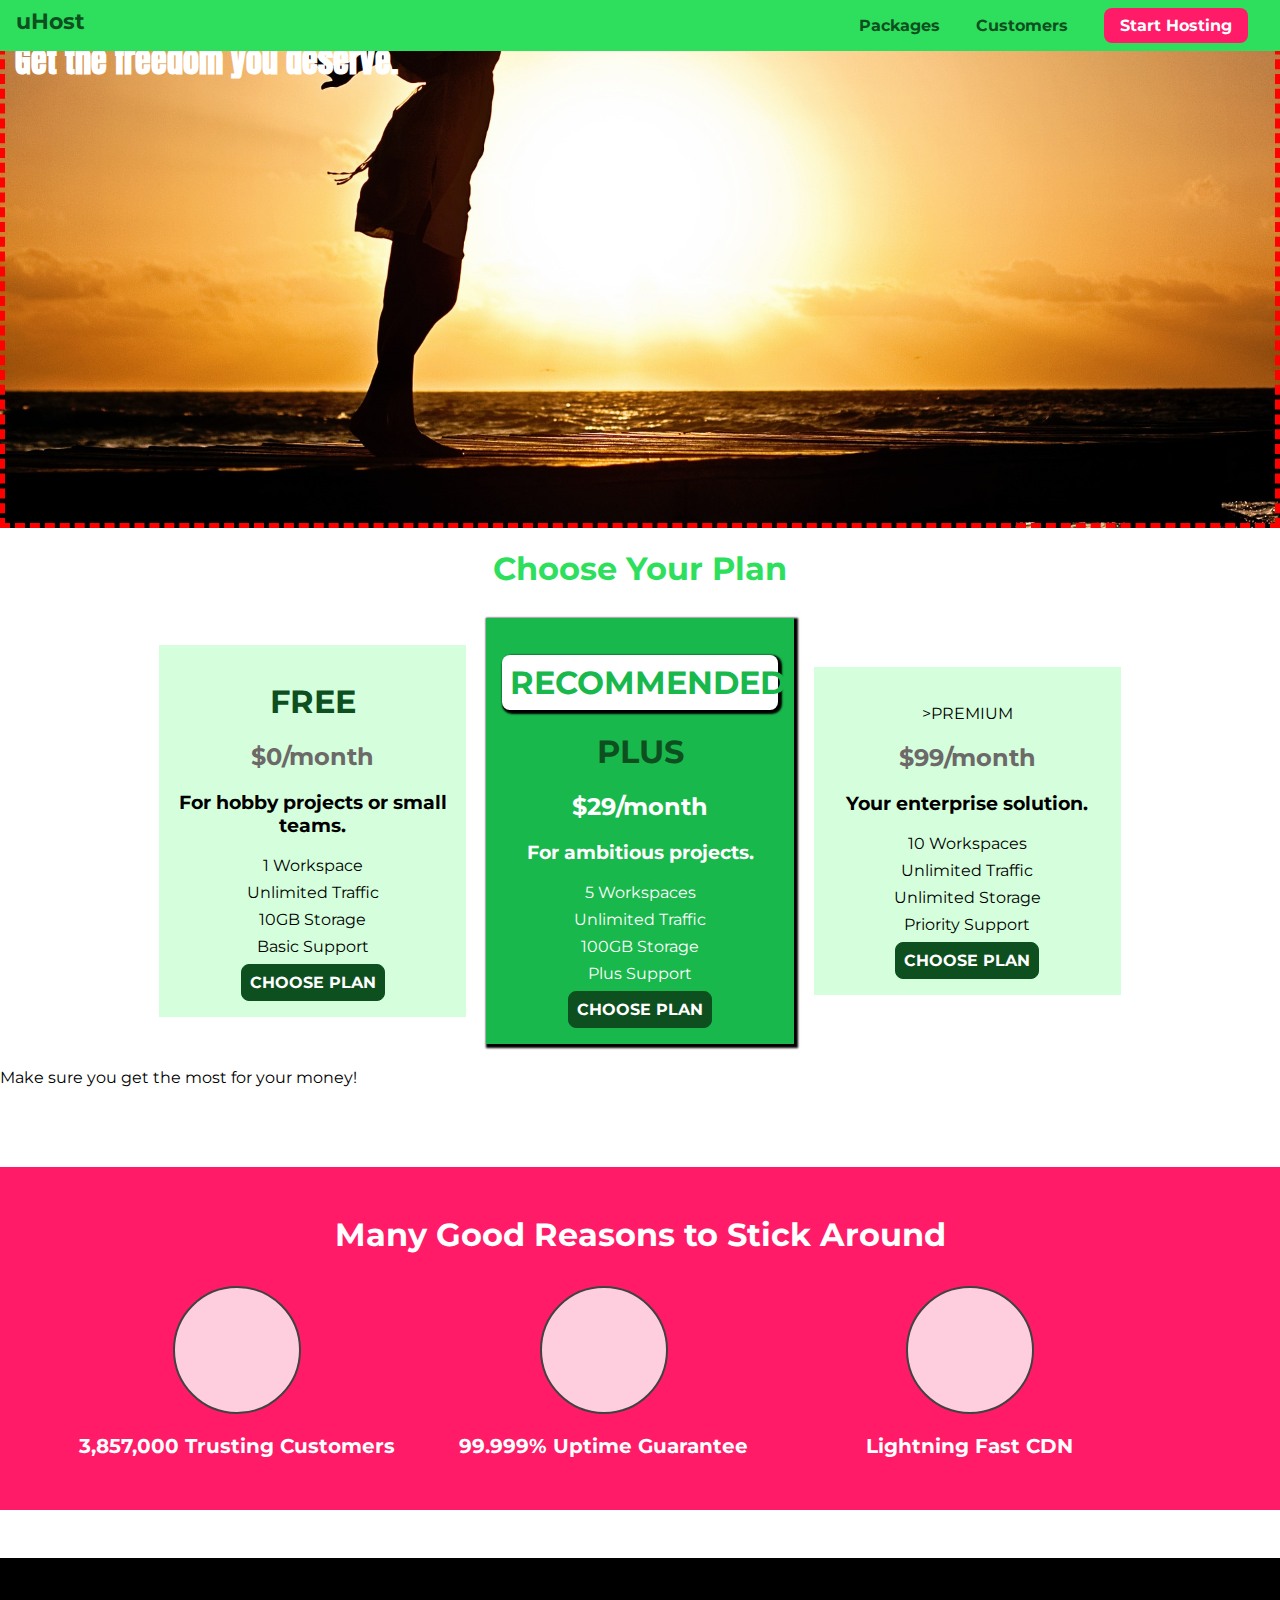
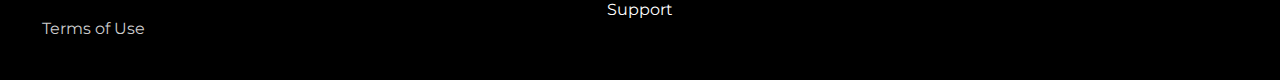
<file: index.html>
<!DOCTYPE html>
<html lang="en">
  <head>
    <meta charset="UTF-8" />
    <meta http-equiv="X-UA-Compatible" content="ie=edge" />
    <title>uHost</title>
    <link rel="shortcut icon" href="favicon.png" />
    <link
      href="https://fonts.googleapis.com/css?family=Anton"
      rel="stylesheet"
    />
    <link
      href="https://fonts.googleapis.com/css?family=Montserrat:400,700"
      rel="stylesheet"
    />
    <link rel="stylesheet" href="shared.css">
    <link rel="stylesheet" href="main.css" />
    
  </head>

  <body>
    <header class="main-header">
      <div>
        <a href="index.html" class="main-header__brand"> uHost </a>
      </div>
      <nav class="main-nav">
        <ul class="main-nav__items">
          <li class="main-nav__item">
            <a href="packages/index.html">Packages</a>
          </li>
          <li class="main-nav__item">
            <a href="customers/index.html">Customers</a>
          </li>
          <li class="main-nav__item main-nav__item--cta">
            <a href="start-hosting/index.html">Start Hosting</a>
          </li>
        </ul>
      </nav>
    </header>
    <main>
      <section id="product-overview">
        <h1>Get the freedom you deserve.</h1>
      </section>
      <section id="plans">
        <h1 class="section-title">Choose Your Plan</h1>
        <div class="plan__list">
          <article class="plan">
            <h1 class="plan__title">FREE</h1>
            <h2 class="plan__price">$0/month</h2>
            <h3>For hobby projects or small teams.</h3>
            <ul class="plan__features">
              <li>1 Workspace</li>
              <li>Unlimited Traffic</li>
              <li>10GB Storage</li>
              <li>Basic Support</li>
            </ul>
            <div>
              <button class="button">CHOOSE PLAN</button>
            </div>
          </article>
          <article class="plan plan--highlighted">
            <h1 class="plan__annotation">RECOMMENDED</h1>
            <h1 class="plan__title">PLUS</h1>
            <h2 class="plan__price">$29/month</h2>
            <h3>For ambitious projects.</h3>
            <ul class="plan__features">
              <li>5 Workspaces</li>
              <li>Unlimited Traffic</li>
              <li>100GB Storage</li>
              <li>Plus Support</li>
            </ul>
            <div>
              <button class="button">CHOOSE PLAN</button>
            </div>
          </article>
          <article class="plan">
            <h1 class="plan__title"></h1>>PREMIUM</h1>
            <h2 class="plan__price">$99/month</h2>
            <h3>Your enterprise solution.</h3>
            <ul class="plan__features">
              <li>10 Workspaces</li>
              <li>Unlimited Traffic</li>
              <li>Unlimited Storage</li>
              <li>Priority Support</li>
            </ul>
            <div>
              <button class="button">CHOOSE PLAN</button>
            </div>
          </article>
        </div>
        <p>Make sure you get the most for your money!</p>
      </section>
      <section id="key-features">
        <h1 class="section-title">Many Good Reasons to Stick Around</h1>
        <ul class="key-features__list">
            <li class="key-feature">
                <div class="key-feature__image">

                </div>
                <p class="key-feature__description">3,857,000 Trusting Customers</p>
            </li>
            <li class="key-feature">
                <div class="key-feature__image">

                </div>
                <p class="key-feature__description">99.999% Uptime Guarantee</p>
            </li>
            <li class="key-feature">
                <div class="key-feature__image">

                </div>
                <p class="key-feature__description">Lightning Fast CDN</p>
            </li>
        </ul>
    </section>
    </main>
    <footer class="main-footer">
      <nav>
          <ul class="main-footer__links">
              <li class="main-footer__link">
                  <a href="#">Support</a>
              </li>
              <li>
                  <a href="#">Terms of Use</a>
              </li>
          </ul>
      </nav>
  </footer>

  </body>
</html>
</file>
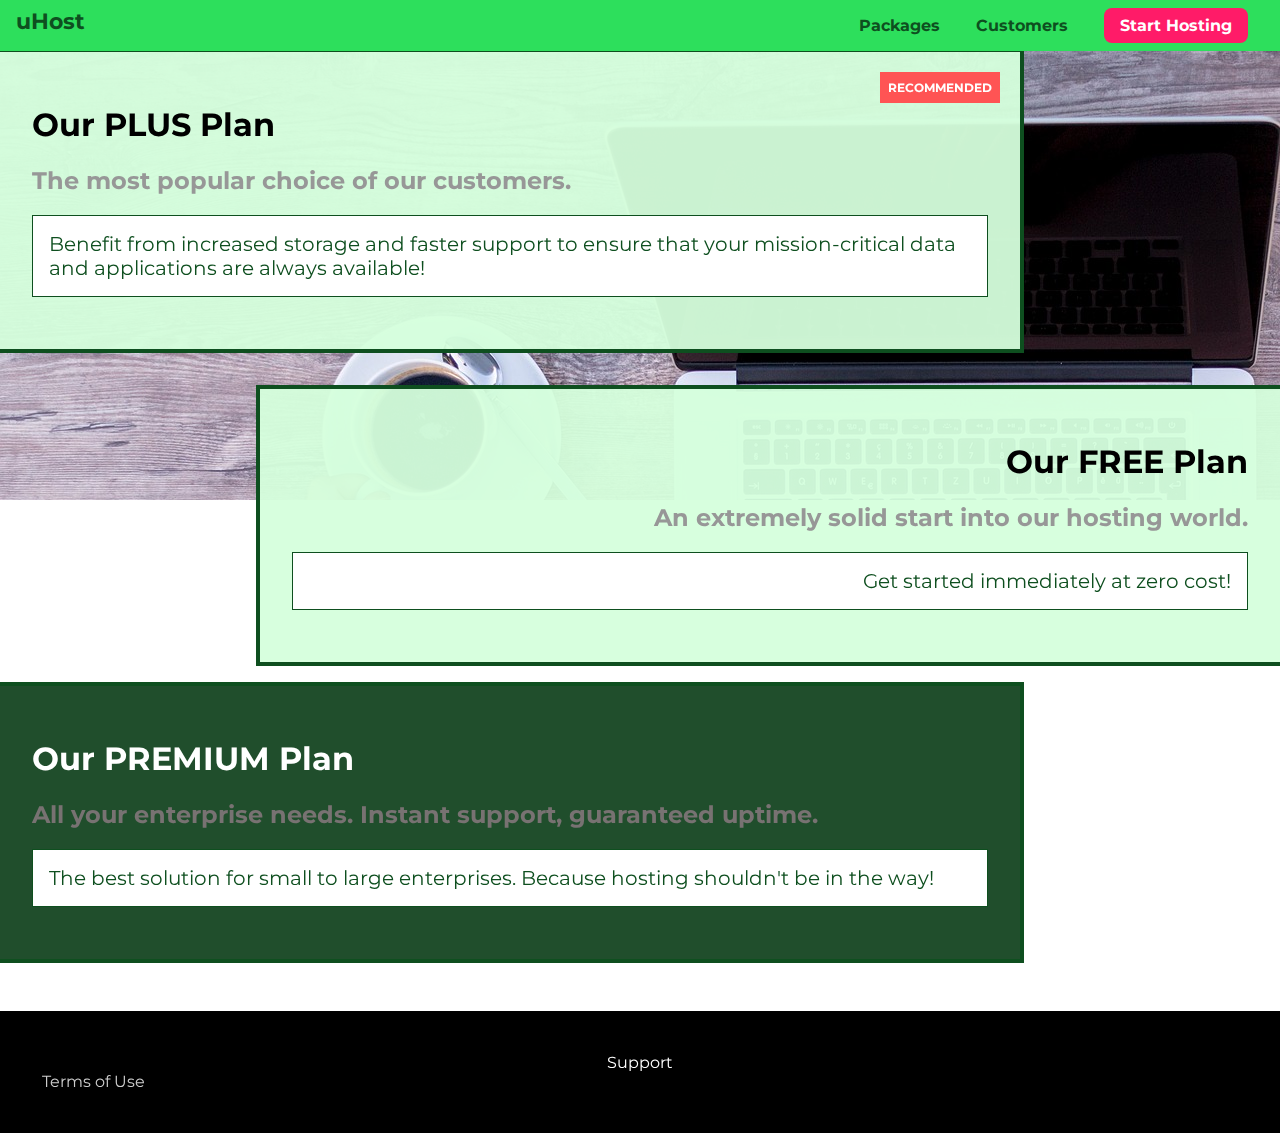
<file: packages/index.html>
<!DOCTYPE html>
<html lang="en">
  <head>
    <meta charset="UTF-8" />
    <meta http-equiv="X-UA-Compatible" content="ie=edge" />
    <title>uHost</title>
    <link rel="shortcut icon" href="favicon.png" />

    <link
      href="https://fonts.googleapis.com/css?family=Montserrat:400,700"
      rel="stylesheet"
    />
    <link rel="stylesheet" href="../shared.css" />
    <link rel="stylesheet" href="packages.css" />
  </head>

  <body>
    <div class="background"></div>
    <header class="main-header">
      <div>
        <a href="../index.html" class="main-header__brand"> uHost </a>
      </div>
      <nav class="main-nav">
        <ul class="main-nav__items">
          <li class="main-nav__item">
            <a href="index.html">Packages</a>
          </li>
          <li class="main-nav__item">
            <a href="../customers/index.html">Customers</a>
          </li>
          <li class="main-nav__item main-nav__item--cta">
            <a href="../start-hosting/index.html">Start Hosting</a>
          </li>
        </ul>
      </nav>
    </header>
    <main>
      <section class="package" id="plus">
        <a href="#">
          <h1 class="package__title">Our PLUS Plan</h1>
          <h2 class="package__badge">RECOMMENDED</h2>
          <h2 class="package__subtitle">
            The most popular choice of our customers.
          </h2>
          <p class="package__info">
            Benefit from increased storage and faster support to ensure that
            your mission-critical data and applications are always available!
          </p>
        </a>
      </section>
      <section class="package" id="free">
        <a href="#">
          <h1 class="package__title">Our FREE Plan</h1>
          <h2 class="package__subtitle">
            An extremely solid start into our hosting world.
          </h2>
          <p class="package__info">Get started immediately at zero cost!</p>
        </a>
      </section>
      <div class="clearfix">
      <section class="package" id="premium">
        <a href="#">
          <h1 class="package__title">Our PREMIUM Plan</h1>
          <h2 class="package__subtitle">
            All your enterprise needs. Instant support, guaranteed uptime.
          </h2>
          <p class="package__info">
            The best solution for small to large enterprises. Because hosting
            shouldn't be in the way!
          </p>
        </a>
    </div>
      </section>
    </main>
    <footer class="main-footer">
      <nav>
        <ul class="main-footer__links">
          <li class="main-footer__link">
            <a href="#">Support</a>
          </li>
          <li>
            <a href="#">Terms of Use</a>
          </li>
        </ul>
      </nav>
    </footer>
  </body>
</html>
</file>
<file: shared.css>
* {
  box-sizing: border-box;
}

body {
  font-family: "Montserrat", sans-serif;
  margin: 0;
}

#product-overview {
  background: url("freedom.jpg");
  width: 100%;
  height: 528px;
  padding: 10px;
}

.section-title {
  color: #2ddf5c;
  text-align: center;
}

#product-overview h1 {
  color: white;
  font-family: "Anton", sans-serif;
}

.plan__list {
  width: 80‰;
  margin: auto;
  text-align: center;
}

.plan {
  background: #d5ffdc;
  text-align: center;
  padding: 16px;
  margin: 8px;
  display: inline-block;
  width: 30%;
  vertical-align: middle;
}
.plan--highlighted {
  background: #19b84c;
  color: white;
  box-shadow: 2px 2px 2px 2px rgba(0, 0, 0.5);
}
/* h1 {
      font-family: sans-serif;
  } */

.button {
  background: #0e4f1f;
  color: white;
  font: inherit;
  border: 1.5px solid #0e4f1f;
  padding: 8px;
  border-radius: 8px;
  font-weight: bold;
  cursor: pointer;
}

.button:hover,
.button:active {
  background: white;
  color: #0e4f1f;
}
.button:focus {
  outline: none;
}

.plan__features li {
  margin: 8px 0;
}

#key-features {
  background: #ff1b68;
  margin-top: 80px;
  padding: 16px;
}

#key-features .section-title {
  color: white;
  margin: 32px;
}

.key-feature__list {
  list-style: none;
  margin: 0;
  padding: 0;
  text-align: center;
}
.key-feature {
  display: inline-block;
  width: 30%;
  vertical-align: top;
}

.key-feature__image {
  background: #ffcede;
  width: 128px;
  height: 128px;
  border: 2px solid #424242;
  border-radius: 50%;
  margin: auto;
}

.key-feature__description {
  text-align: center;
  font-weight: bold;
  color: white;
  font-size: 20px;
}

.main-header {
  width: 100%;
  position: fixed;
  top: 0;
  left: 0;
  background: #2ddf5c;
  padding: 8px 16px;
  z-index: 1;
}

.main-header > div {
  display: inline-block;
}

.main-header > div {
  display: inline-block;
  vertical-align: middle;
}

.main-header__brand {
  color: #0e4f1f;
  text-decoration: none;
  font-weight: bold;
  font-size: 22px;
}

.main-nav {
  display: inline-block;
  text-align: right;
  width: calc(100% -44px);
  vertical-align: middle;
  float: right;
}

.main-nav__items {
  margin: 0;
  padding: 0;
  list-style: none;
}

.main-nav__item {
  display: inline-block;
  margin: 0 16px;
}

.main-nav__item a {
  text-decoration: none;
  color: #0e4f1f;
  font-weight: bold;
  padding: 3px 0;
}

.main-nav__item a:hover,
.main-nav__item a:active {
  color: white;
  border-bottom: 5px solid white;
}

.main-nav__item--cta a {
  color: white;
  background: #ff1b68;
  padding: 8px 16px;
  border-radius: 8px;
}

.main-nav__item--cta a:hover,
.main-nav__item--cta a:active {
  color: #ff1b68;
  background: white;
  border: none;
}
.main-footer {
  background: black;
  padding: 42px;
  margin-top: 48px;
}

.main-footer__links {
  list-style: none;
  margin: 0;
  padding: 0;
  text-align: center;
}

.main-footer__link {
  display: inline-block;
  margin: 0 16px;
}

.main-footer__link a {
  color: white;
  text-decoration: none;
}

.main-footer__link a:hover,
.main-footer__link a:active {
  color: #ccc;
}

a {
  display: inline-block;
  color: #ccc;
  text-decoration: none;
  display: -webkit-flex;
}
</file>
<file: main.css>
* {
  box-sizing: border-box;
}

body {
  font-family: "Montserrat", sans-serif;
  margin: 0;
}

#product-overview {
  background: url("freedom.jpg");
  background-size: cover;
  background-position: left 10% bottom 20%;
  background-repeat: no-repeat;
  background-origin: border-box;
  background-clip: border-box;
  width: 100%;
  height: 528px;
  padding: 10px;
  border: 5px dashed red;
  position: relative;
}

.section-title {
  color: #2ddf5c;
  text-align: center;
}

#product-overview h1 {
  color: white;
  font-family: "Anton", sans-serif;
}

.plan__list {
  width: 80%;
  margin: auto;
  text-align: center;
}

.plan {
  background: #d5ffdc;
  text-align: center;
  padding: 16px;
  margin: 8px;
  display: inline-block;
  width: 30%;
  vertical-align: middle;
}
.plan--highlighted {
  background: #19b84c;
  color: white;
  box-shadow: 2px 2px 2px 2px rgba(0, 0, 0.5);
}
/* h1 {
    font-family: sans-serif;
} */

.plan__annotation {
  background-color: white;
  color: #19b84c;
  padding: 8px;
  border-radius: 8px;
  box-shadow: 2px 2px 2px 2px rgba(0, 0, 0.5);
}

.plan__title {
  color: #0e4f1f;
}
.plan__price {
  color: rgb(109, 105, 105);
}

.plan--highlighted .plan__price {
  color: white;
}

.plan__features {
  list-style: none;
  margin: 0;
  padding: 0;
}
.button {
  background: #0e4f1f;
  color: white;
  font: inherit;
  border: 1.5px solid #0e4f1f;
  padding: 8px;
  border-radius: 8px;
  font-weight: bold;
  cursor: pointer;
}

.button:hover,
.button:active {
  background: white;
  color: #0e4f1f;
}
.button:focus {
  outline: none;
}

.plan__features li {
  margin: 8px 0;
}

#key-features {
  background: #ff1b68;
  margin-top: 80px;
  padding: 16px;
}

#key-features .section-title {
  color: white;
  margin: 32px;
}

.key-feature__list {
  list-style: none;
  margin: 0;
  padding: 0;
  text-align: center;
}
.key-feature {
  display: inline-block;
  width: 30%;
  vertical-align: top;
}

.key-feature__image {
  background: #ffcede;
  width: 128px;
  height: 128px;
  border: 2px solid #424242;
  border-radius: 50%;
  margin: auto;
}

.key-feature__description {
  text-align: center;
  font-weight: bold;
  color: white;
  font-size: 20px;
}

.main-header {
  width: 100%;
  background: #2ddf5c;
  padding: 8px 16px;
}

.main-header > div {
  display: inline-block;
}

.main-header > div {
  display: inline-block;
  vertical-align: middle;
}

.main-header__brand {
  color: #0e4f1f;
  text-decoration: none;
  font-weight: bold;
  font-size: 22px;
}

.main-nav {
  display: inline-block;
  text-align: right;
  width: calc(100% -44px);
  vertical-align: middle;
  float: right;
}

.main-nav__items {
  margin: 0;
  padding: 0;
  list-style: none;
}

.main-nav__item {
  display: inline-block;
  margin: 0 16px;
}

.main-nav__item a {
  text-decoration: none;
  color: #0e4f1f;
  font-weight: bold;
  padding: 3px 0;
}

.main-nav__item a:hover,
.main-nav__item a:active {
  color: white;
  border-bottom: 5px solid white;
}

.main-nav__item--cta a {
  color: white;
  background: #ff1b68;
  padding: 8px 16px;
  border-radius: 8px;
}

.main-nav__item--cta a:hover,
.main-nav__item--cta a:active {
  color: #ff1b68;
  background: white;
  border: none;
}
.main-footer {
  background: black;
  padding: 42px;
  margin-top: 48px;
}

.main-footer__links {
  list-style: none;
  margin: 0;
  padding: 0;
  text-align: center;
}

.main-footer__link {
  display: inline-block;
  margin: 0 16px;
}

.main-footer__link a {
  color: white;
  text-decoration: none;
}

.main-footer__link a:hover,
.main-footer__link a:active {
  color: #ccc;
}

a {
  display: inline-block;
  color: #ccc;
  text-decoration: none;
  display: -webkit-flex;
}
</file>
<file: packages/packages.css>
main {
  padding-top: 32px;
}

.background {
  background: url("../images/plans-background.jpg");
  width: 100%;
  height: 500px;
  position: fixed;
  z-index: -1;
}

.package {
  width: 80%;
  margin: 16px 0;
  border: 4px solid #0e4f1f;
  border-left: none;
  position: relative;
}
.package a {
  text-decoration: none;
  color: inherit;
  display: block;
  padding: 32px;
}
.package__badge {
  position: absolute;
  top: 0;
  right: 0;
  margin: 20px;
  font-size: 12px;
  color: white;
  background: #ff5454;
  padding: 8px;
}

.package:hover,
.package:active {
  box-shadow: 2px 2px 4px rgba(0, 0, 0, 0.5);
  border-color: #ff5454;
}

.package__subtitle {
  color: #979797;
}

.package__info {
  padding: 16px;
  border: 1px solid #0e4f1f;
  font-size: 20px;
  color: #0e4f1f;
  background: white;
}

.clearfix {
  clear: both;
}

#plus {
  background: rgba(213, 255, 220, 0.95);
}
#free {
  background: rgba(213, 255, 220, 0.95);
  float: right;
  border-right: none;
  border-left: 4px solid #0e4f1f;
  text-align: right;
}

#free:hover,
free:active {
  border-left-color: #ff5454;
}

#premium {
  background: rgba(20, 69, 33, 0.95);
}

#premium .package__title {
  color: white;
}

#premium .package__subtitle {
  color: rgb(120, 114, 114);
}
</file>
